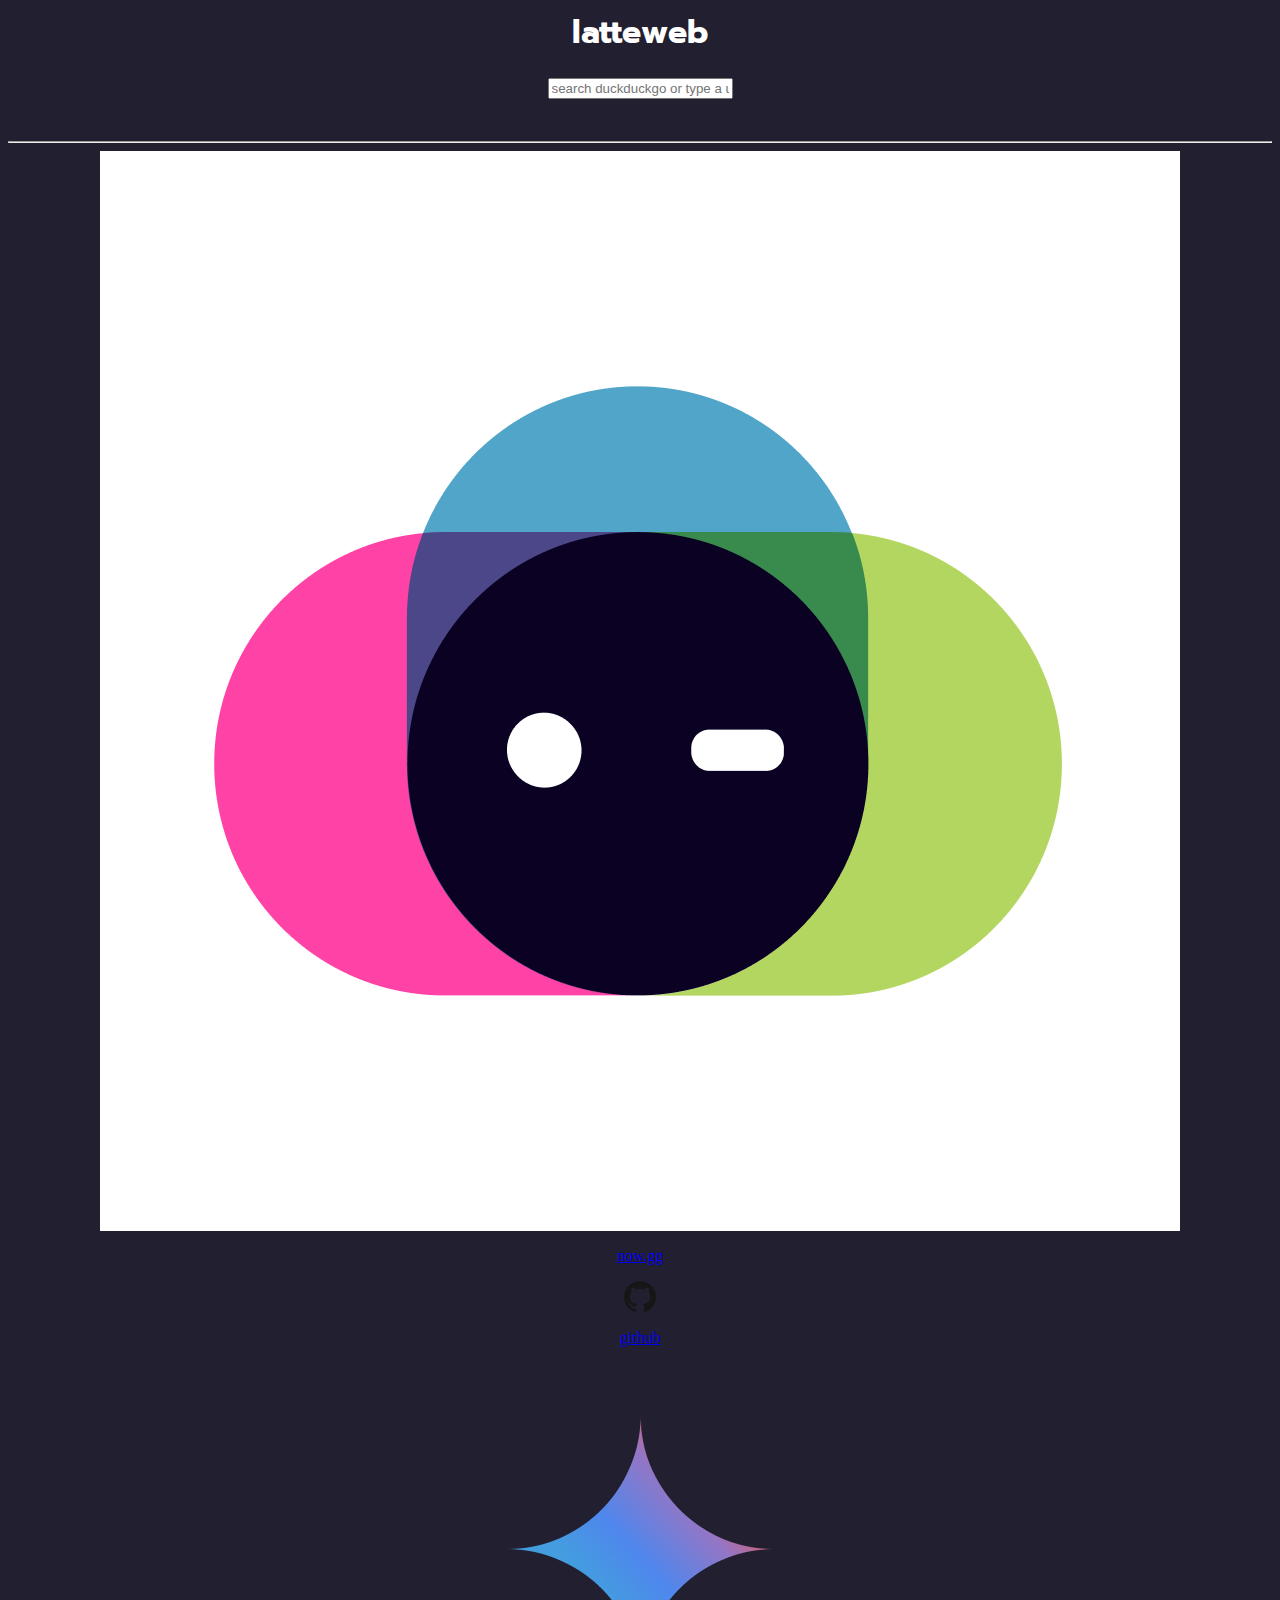
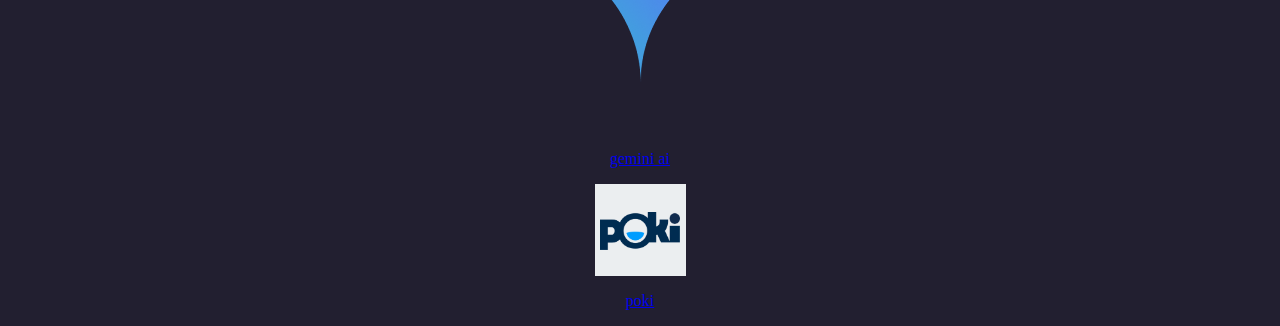
<file: static/index.html>
<html lang="en"><head>
    <meta charset="UTF-8">
    <meta name="viewport" content="width=device-width, initial-scale=1.0">
    <title>latteweb.</title>
    <link href="/src/css/src.css" rel="stylesheet">
    <script src="/static/uv/uv.bundle.js" defer=""></script>
    <script src="/static/uv/uv.config.js" defer=""></script>
    <script src="/static/register-sw.js" defer=""></script>
    <script src="/static/search.js" defer=""></script>
    <script src="/static/index.js" defer=""></script>
    <!-- Google tag (gtag.js) -->
  <script async="" src="https://www.googletagmanager.com/gtag/js?id=G-YTQFSZLKJB"></script>
  <script>
  window.dataLayer = window.dataLayer || [];
  function gtag(){dataLayer.push(arguments);}
  gtag('js', new Date());
  
  gtag('config', 'G-YTQFSZLKJB');
  </script>
  </head>
  <body>
    <h1>latteweb</h1>
    <center>
    <form id="uv-form">
        <input id="uv-search-engine" value="https://duckduckgo.com/?q=%s" type="hidden">
          <input id="uv-address" type="text" placeholder="search duckduckgo or type a url." class="form__input">
      </form>
      </center>
    <br>
    <hr>
    
  <a class="bookmarks" href="/static/iframe.html#https://nowgg.cloud">
    <img src="/src/images/ngg.png" alt="nowgg">
       <p>now.gg</p>
  </a>
  <a class="bookmarks" href="/static/iframe.html#https://github.com">
    <img src="/src/images/github.png" alt="github">
       <p>github</p>
  </a>
  <a class="bookmarks" href="/static/iframe.html#https://gemini.google.com/app">
    <img src="/src/images/gemini.png" alt="gemini ai">
       <p>gemini ai</p>
  </a>
  <a class="bookmarks" href="/static/iframe.html#https://poki.com">
  <img src="/src/images/poki.png" alt="poki">
     <p>poki</p>
  </a>
  
  
  </body></html>
</file>
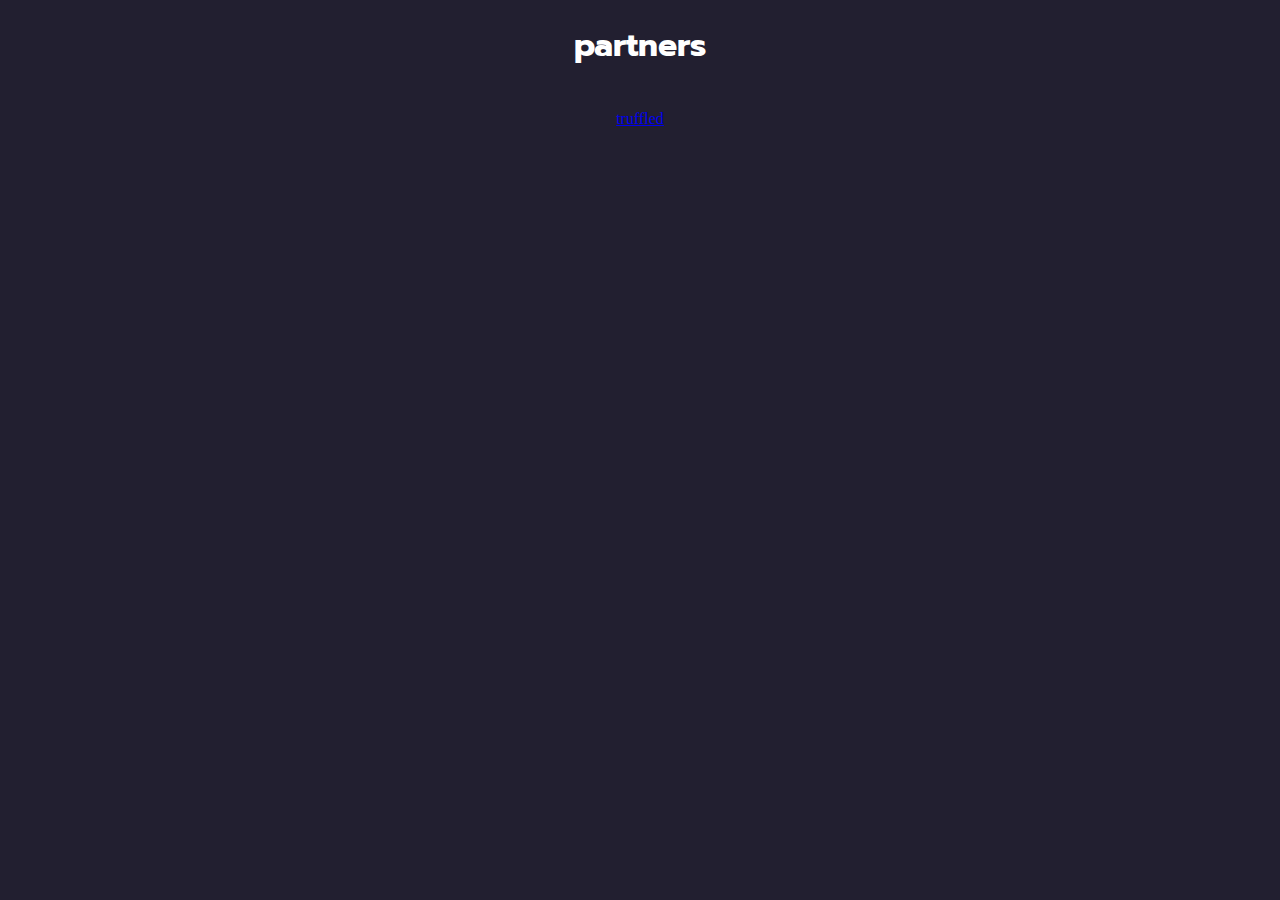
<file: partners.html>
<!DOCTYPE html>
<html lang="en">
<head>
    <meta charset="UTF-8">
    <meta name="viewport" content="width=device-width, initial-scale=1.0">
    <title>partners</title>
    <link href="src/css/src.css" rel="stylesheet">
</head>
<body>
<h1>partners</h1>
<br>
<a href="//truffled-games.web.app">truffled</a>
</body>
</html>
</file>
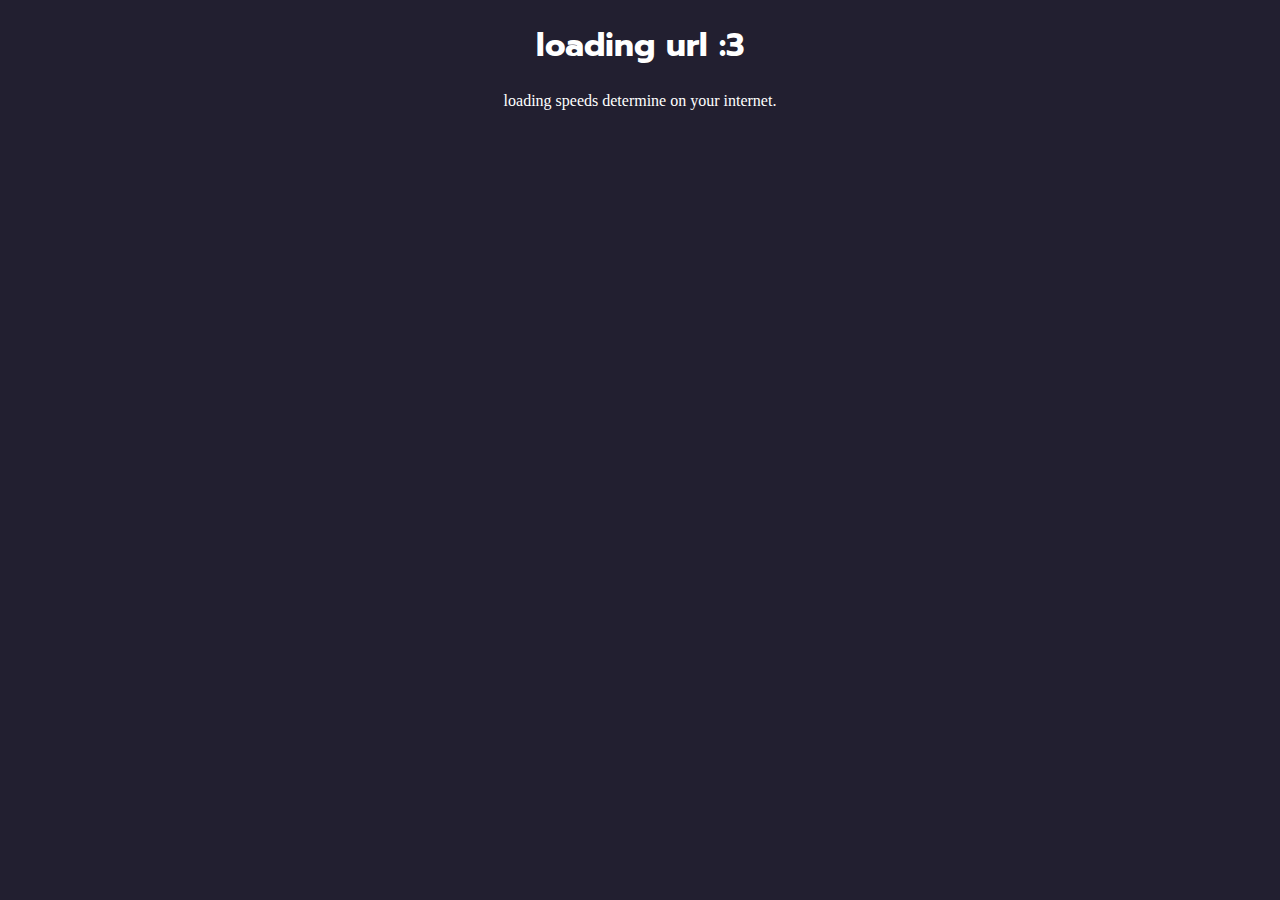
<file: static/iframe.html>
<!DOCTYPE html>
<html lang="en">
<head>
  <meta charset="UTF-8">
  <meta name="viewport" content="width=device-width, initial-scale=1.0">
  <title>proxying your embed!!!!!!!!!!!!!!!!!!!!!!!!!!!!!!!!!!!!!!!!!!!!!!!!!!!!!!!!!!!!!!!!!!!!!!!!!!!!!!!!!!!!!!!!!!!!!!!!!!!!!!!!!</title>
  <script src="/static/uv/uv.bundle.js"></script>
<script src="/static/uv/uv.config.js"></script>
<script src="/static/register-sw.js"></script>
<script src="/static/iframe.js"></script>
<link href="/src/css/src.css" rel="stylesheet">
 </head>
<body>
  <center>
    <h1>loading url :3</h1>
    <p style="display: block;">loading speeds determine on your internet.</p>
  </center>
</body>
</html>
</file>
<file: src/css/src.css>
@import url('https://fonts.googleapis.com/css2?family=Prompt&display=swap');

html {
   background-color: #221F30;
   color: white;
   text-align: center;
   justify-content: center;
}

.box {
    display: block;
    background-color: black;
    font-family: monospace;
}

h1 {
   font-family: "Prompt";
}

h2,h3,h4,h5 {
    font-family: monospace;
}

#proxyFrame {
    width: 100%;
	height: 400px; /* Adjust the height as needed */
	border-top: white;
	border-bottom: white;
	border: none;
	resize: both;   
}

.controls {
    color: white;
}

.controls:hover {
    transform: scale(1.1);
}
</file>
